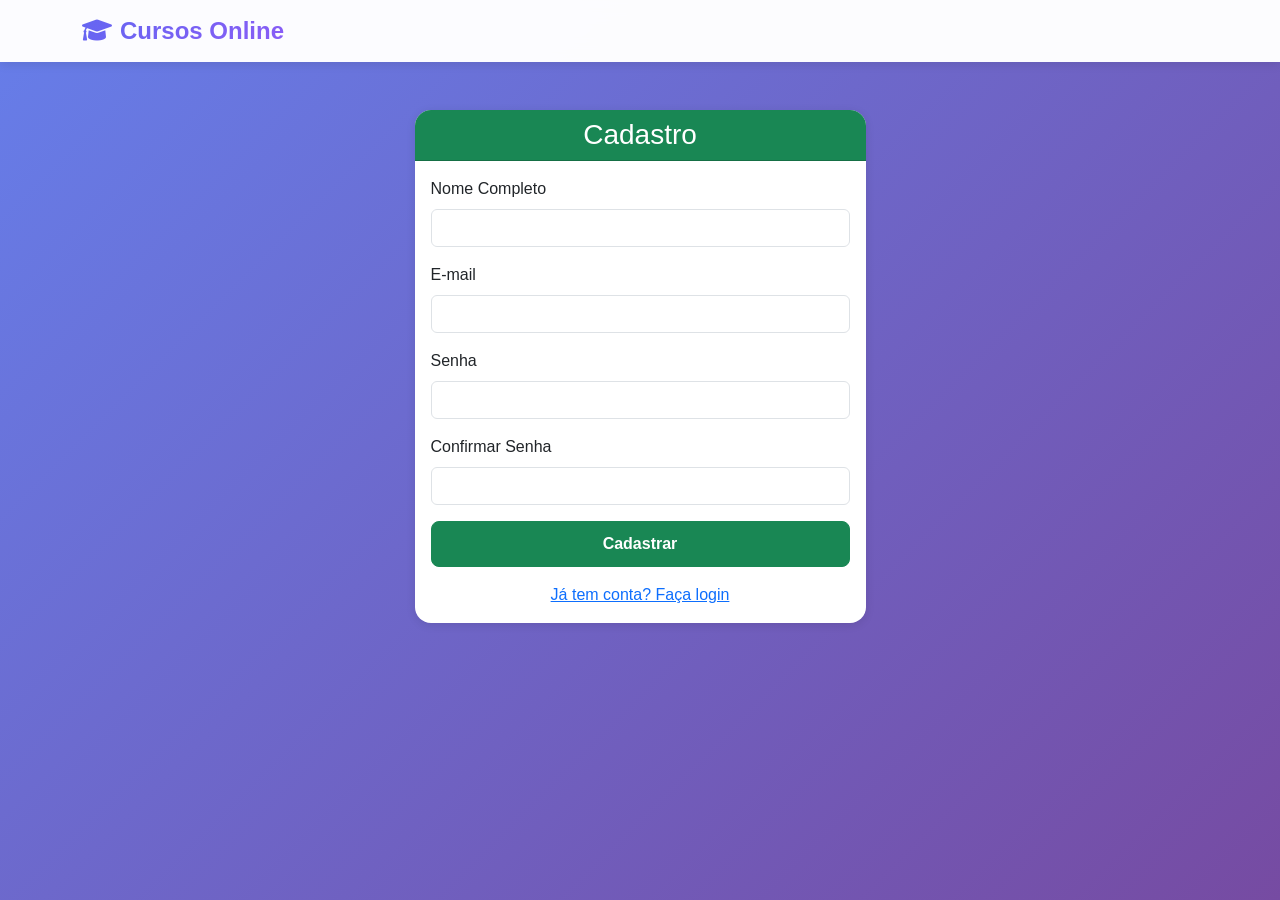
<file: frontend/cadastro.html>
<!DOCTYPE html>
<html lang="pt-br">
<head>
    <meta charset="UTF-8">
    <meta name="viewport" content="width=device-width, initial-scale=1.0">
    <title>Cadastro - Cursos Online</title>
    <link href="https://cdn.jsdelivr.net/npm/bootstrap@5.1.3/dist/css/bootstrap.min.css" rel="stylesheet">
    <link rel="stylesheet" href="https://cdnjs.cloudflare.com/ajax/libs/font-awesome/6.0.0/css/all.min.css">
    <link rel="stylesheet" href="css/style.css">
</head>
<body>
    <nav class="navbar navbar-expand-lg navbar-dark bg-dark sticky-top">
        <div class="container">
            <a class="navbar-brand" href="index.html">
                <i class="fas fa-graduation-cap me-2"></i>Cursos Online
            </a>
        </div>
    </nav>

    <div class="container mt-5">
        <div class="row justify-content-center">
            <div class="col-md-5">
                <div class="card">
                    <div class="card-header bg-success text-white text-center">
                        <h3 class="mb-0">Cadastro</h3>
                    </div>
                    <div class="card-body">
                        <form id="cadastroForm">
                            <div class="mb-3">
                                <label for="nome" class="form-label">Nome Completo</label>
                                <input type="text" class="form-control" id="nome" required>
                            </div>
                            <div class="mb-3">
                                <label for="email" class="form-label">E-mail</label>
                                <input type="email" class="form-control" id="email" required>
                            </div>
                            <div class="mb-3">
                                <label for="senha" class="form-label">Senha</label>
                                <input type="password" class="form-control" id="senha" required>
                            </div>
                            <div class="mb-3">
                                <label for="confirmar_senha" class="form-label">Confirmar Senha</label>
                                <input type="password" class="form-control" id="confirmar_senha" required>
                            </div>
                            <button type="submit" class="btn btn-success w-100">Cadastrar</button>
                            <div class="text-center mt-3">
                                <a href="login.html">Já tem conta? Faça login</a>
                            </div>
                        </form>
                    </div>
                </div>
            </div>
        </div>
    </div>

    <script src="https://cdn.jsdelivr.net/npm/bootstrap@5.1.3/dist/js/bootstrap.bundle.min.js"></script>
    <script src="js/script.js"></script>
    <script>
        document.getElementById('cadastroForm').addEventListener('submit', async function(e) {
            e.preventDefault();
            
            const senha = document.getElementById('senha').value;
            const confirmarSenha = document.getElementById('confirmar_senha').value;
            
            if (senha !== confirmarSenha) {
                mostrarNotificacao('As senhas não coincidem!', 'error');
                return;
            }
            
            const data = {
                nome: document.getElementById('nome').value,
                email: document.getElementById('email').value,
                senha: senha
            };
            
            const result = await apiRequest('/cadastro', 'POST', data);
            
            if (result && result.success) {
                mostrarNotificacao('Cadastro realizado com sucesso!', 'success');
                setTimeout(() => {
                    window.location.href = 'login.html';
                }, 1500);
            } else {
                mostrarNotificacao(result?.message || 'Erro ao cadastrar!', 'error');
            }
        });
    </script>
</body>
</html>
</file>
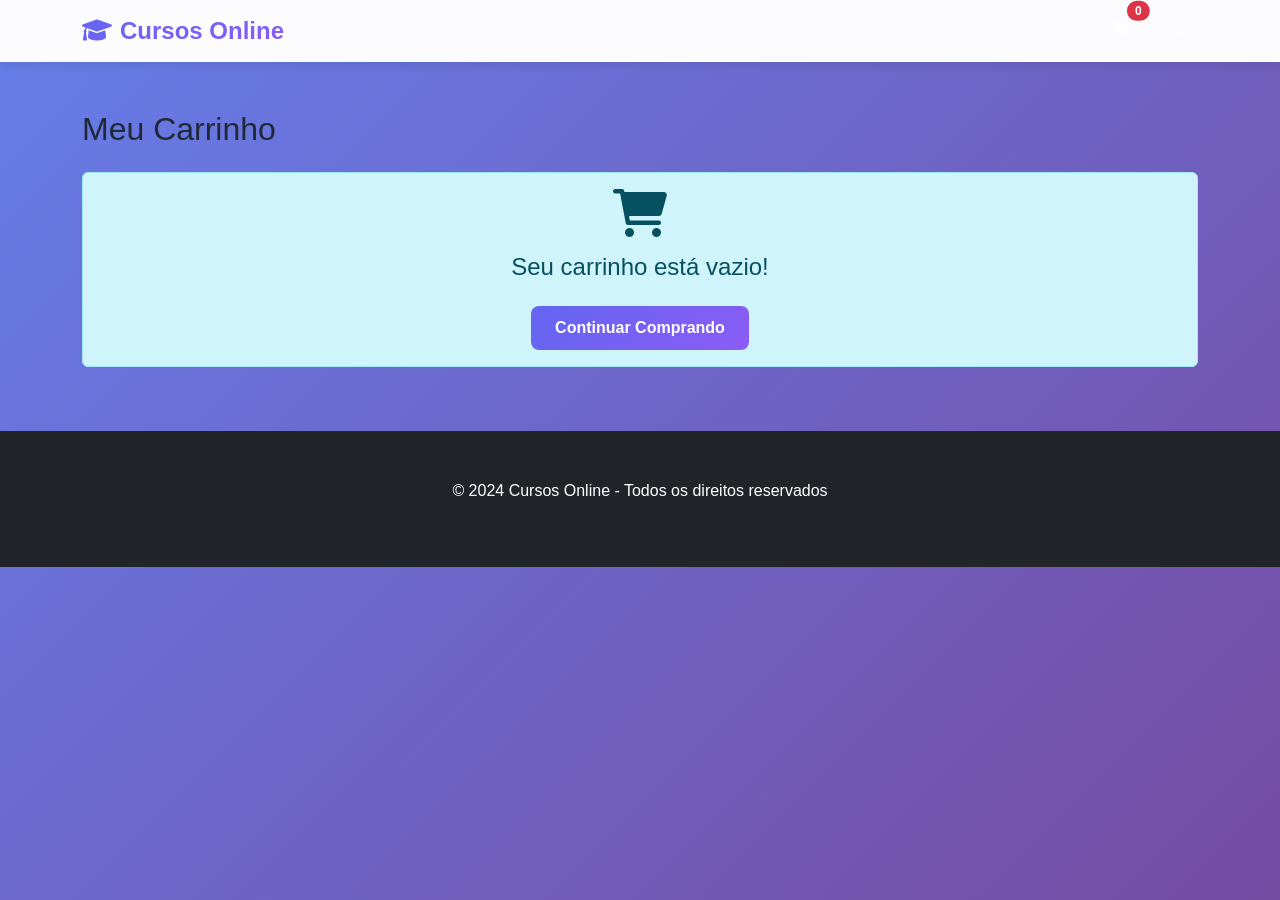
<file: frontend/carrinho.html>
<!DOCTYPE html>
<html lang="pt-br">
<head>
    <meta charset="UTF-8">
    <meta name="viewport" content="width=device-width, initial-scale=1.0">
    <title>Carrinho - Cursos Online</title>
    <link href="https://cdn.jsdelivr.net/npm/bootstrap@5.1.3/dist/css/bootstrap.min.css" rel="stylesheet">
    <link rel="stylesheet" href="https://cdnjs.cloudflare.com/ajax/libs/font-awesome/6.0.0/css/all.min.css">
    <link rel="stylesheet" href="css/style.css">
</head>
<body>
    <nav class="navbar navbar-expand-lg navbar-dark bg-dark sticky-top">
        <div class="container">
            <a class="navbar-brand" href="index.html">
                <i class="fas fa-graduation-cap me-2"></i>Cursos Online
            </a>
            <button class="navbar-toggler" type="button" data-bs-toggle="collapse" data-bs-target="#navbarNav">
                <span class="navbar-toggler-icon"></span>
            </button>
            <div class="collapse navbar-collapse" id="navbarNav">
                <ul class="navbar-nav me-auto">
                    <li class="nav-item">
                        <a class="nav-link" href="index.html">Início</a>
                    </li>
                    <li class="nav-item">
                        <a class="nav-link" href="cursos.html">Cursos</a>
                    </li>
                </ul>
                <ul class="navbar-nav">
                    <li class="nav-item">
                        <a class="nav-link position-relative" href="carrinho.html">
                            <i class="fas fa-shopping-cart"></i>
                            <span class="cart-count position-absolute top-0 start-100 translate-middle badge rounded-pill bg-danger" id="cartCount">0</span>
                        </a>
                    </li>
                    <li class="nav-item" id="authLinks">
                        <a class="nav-link" href="login.html">Entrar</a>
                    </li>
                </ul>
            </div>
        </div>
    </nav>

    <div class="container mt-5">
        <div class="row">
            <div class="col-12">
                <h2 class="mb-4">Meu Carrinho</h2>
                <div id="carrinhoContainer"></div>
            </div>
        </div>
    </div>

    <footer class="bg-dark text-white py-5 mt-5">
        <div class="container">
            <div class="text-center">
                <p>&copy; 2024 Cursos Online - Todos os direitos reservados</p>
            </div>
        </div>
    </footer>

    <script src="https://cdn.jsdelivr.net/npm/bootstrap@5.1.3/dist/js/bootstrap.bundle.min.js"></script>
    <script src="js/script.js"></script>
    <script>
        function carregarCarrinho() {
            const carrinho = getCarrinho();
            const container = document.getElementById('carrinhoContainer');
            
            if (carrinho.length === 0) {
                container.innerHTML = `
                    <div class="alert alert-info text-center">
                        <i class="fas fa-shopping-cart fa-3x mb-3"></i>
                        <h4>Seu carrinho está vazio!</h4>
                        <a href="cursos.html" class="btn btn-primary mt-3">Continuar Comprando</a>
                    </div>
                `;
                return;
            }
            
            let html = '<div class="table-responsive"><table class="table table-bordered"><thead><tr><th>Curso</th><th>Preço</th><th>Quantidade</th><th>Subtotal</th><th>Ação</th></tr></thead><tbody>';
            let total = 0;
            
            carrinho.forEach(item => {
                const subtotal = item.preco * item.quantidade;
                total += subtotal;
                
                html += `
                    <tr>
                        <td>${item.nome}</td>
                        <td>R$ ${item.preco.toFixed(2).replace('.', ',')}</td>
                        <td>
                            <input type="number" class="form-control" value="${item.quantidade}" 
                                   style="width: 80px" min="1" 
                                   onchange="atualizarQuantidade(${item.id}, this.value)">
                        </td>
                        <td>R$ ${subtotal.toFixed(2).replace('.', ',')}</td>
                        <td>
                            <button class="btn btn-danger btn-sm" onclick="removerDoCarrinho(${item.id})">
                                <i class="fas fa-trash"></i> Remover
                            </button>
                        </td>
                    </tr>
                `;
            });
            
            html += `</tbody><tfoot><tr><td colspan="3" class="text-end"><strong>Total:</strong></td><td colspan="2"><strong>R$ ${total.toFixed(2).replace('.', ',')}</strong></td></tr></tfoot></table></div>`;
            html += `<div class="text-end mt-3">
                        <a href="cursos.html" class="btn btn-secondary">Continuar Comprando</a>
                        <button class="btn btn-success" onclick="irParaCheckout()">Finalizar Compra</button>
                     </div>`;
            
            container.innerHTML = html;
        }
        
        function atualizarQuantidade(cursoId, quantidade) {
            let carrinho = getCarrinho();
            const item = carrinho.find(i => i.id == cursoId);
            if (item) {
                item.quantidade = parseInt(quantidade);
                salvarCarrinho(carrinho);
                carregarCarrinho();
                atualizarCarrinhoCount();
            }
        }
        
        function irParaCheckout() {
            const usuario = localStorage.getItem('usuario');
            if (!usuario) {
                mostrarNotificacao('Você precisa estar logado para finalizar a compra!', 'error');
                setTimeout(() => {
                    window.location.href = 'login.html';
                }, 1500);
                return;
            }
            window.location.href = 'checkout.html';
        }
        
        document.addEventListener('DOMContentLoaded', function() {
            carregarCarrinho();
            atualizarCarrinhoCount();
            verificarLogin();
        });
    </script>
</body>
</html>
</file>
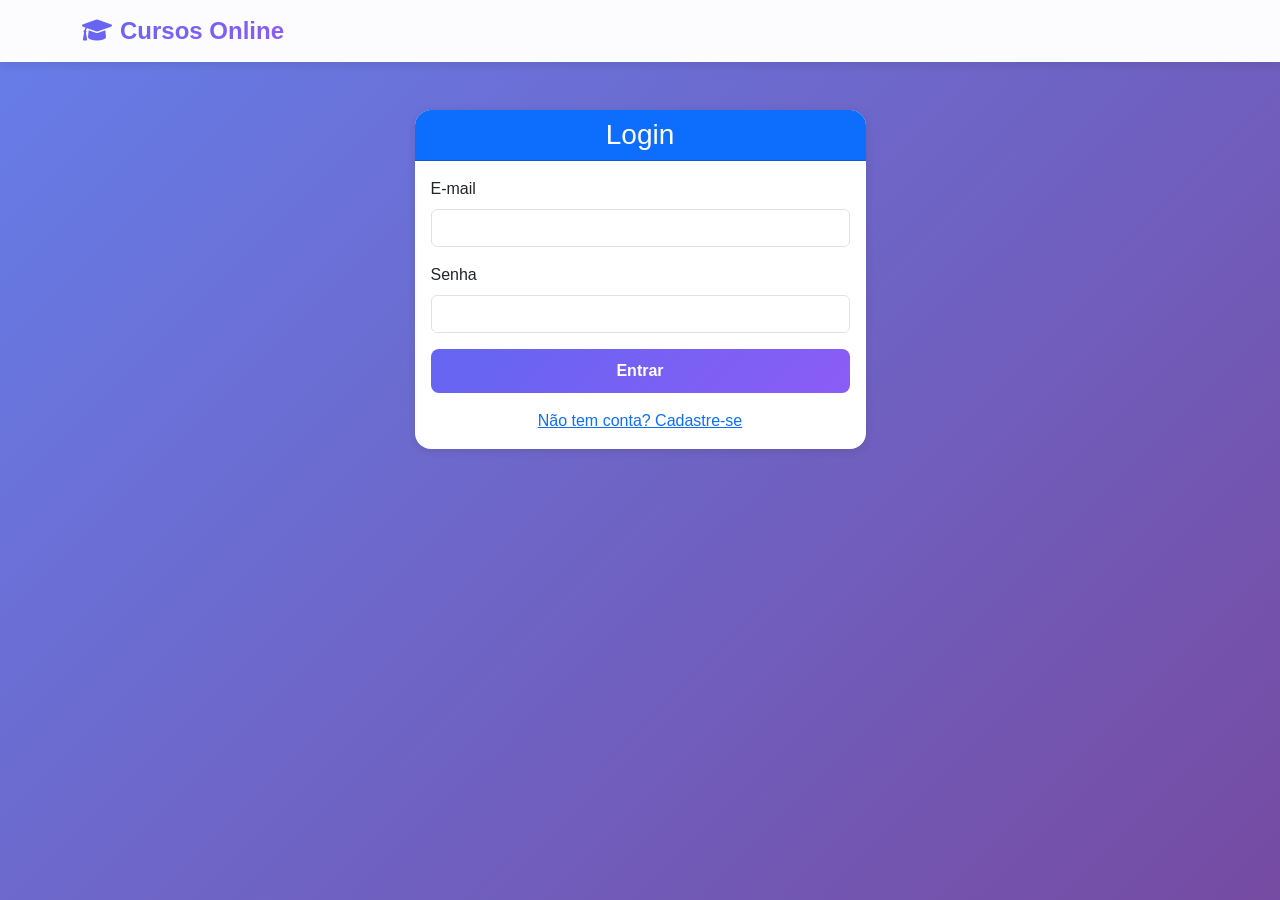
<file: frontend/login.html>
<!DOCTYPE html>
<html lang="pt-br">
<head>
    <meta charset="UTF-8">
    <meta name="viewport" content="width=device-width, initial-scale=1.0">
    <title>Login - Cursos Online</title>
    <link href="https://cdn.jsdelivr.net/npm/bootstrap@5.1.3/dist/css/bootstrap.min.css" rel="stylesheet">
    <link rel="stylesheet" href="https://cdnjs.cloudflare.com/ajax/libs/font-awesome/6.0.0/css/all.min.css">
    <link rel="stylesheet" href="css/style.css">
</head>
<body>
    <nav class="navbar navbar-expand-lg navbar-dark bg-dark sticky-top">
        <div class="container">
            <a class="navbar-brand" href="index.html">
                <i class="fas fa-graduation-cap me-2"></i>Cursos Online
            </a>
        </div>
    </nav>

    <div class="container mt-5">
        <div class="row justify-content-center">
            <div class="col-md-5">
                <div class="card">
                    <div class="card-header bg-primary text-white text-center">
                        <h3 class="mb-0">Login</h3>
                    </div>
                    <div class="card-body">
                        <form id="loginForm">
                            <div class="mb-3">
                                <label for="email" class="form-label">E-mail</label>
                                <input type="email" class="form-control" id="email" required>
                            </div>
                            <div class="mb-3">
                                <label for="senha" class="form-label">Senha</label>
                                <input type="password" class="form-control" id="senha" required>
                            </div>
                            <button type="submit" class="btn btn-primary w-100">Entrar</button>
                            <div class="text-center mt-3">
                                <a href="cadastro.html">Não tem conta? Cadastre-se</a>
                            </div>
                        </form>
                    </div>
                </div>
            </div>
        </div>
    </div>

    <script src="https://cdn.jsdelivr.net/npm/bootstrap@5.1.3/dist/js/bootstrap.bundle.min.js"></script>
    <script src="js/script.js"></script>
    <script>
        document.getElementById('loginForm').addEventListener('submit', async function(e) {
            e.preventDefault();
            
            const email = document.getElementById('email').value;
            const senha = document.getElementById('senha').value;
            
            const result = await apiRequest('/login', 'POST', { email, senha });
            
            if (result && result.success) {
                localStorage.setItem('usuario', JSON.stringify(result.user));
                mostrarNotificacao('Login realizado com sucesso!', 'success');
                setTimeout(() => {
                    window.location.href = 'index.html';
                }, 1000);
            } else {
                mostrarNotificacao(result?.message || 'Erro ao fazer login!', 'error');
            }
        });
    </script>
</body>
</html>
</file>
<file: frontend/css/style.css>
:root {
    --primary: #6366f1;
    --primary-dark: #4f46e5;
    --secondary: #8b5cf6;
    --success: #10b981;
    --danger: #ef4444;
    --warning: #f59e0b;
    --dark: #1f2937;
    --light: #f9fafb;
    --gray: #6b7280;
}

* {
    margin: 0;
    padding: 0;
    box-sizing: border-box;
}

body {
    font-family: 'Inter', -apple-system, BlinkMacSystemFont, 'Segoe UI', Roboto, sans-serif;
    background: linear-gradient(135deg, #667eea 0%, #764ba2 100%);
    min-height: 100vh;
    color: var(--dark);
}

.navbar {
    background: rgba(255, 255, 255, 0.98) !important;
    backdrop-filter: blur(10px);
    box-shadow: 0 2px 10px rgba(0,0,0,0.1);
}

.navbar-brand {
    font-size: 1.5rem;
    font-weight: 800;
    background: linear-gradient(135deg, var(--primary) 0%, var(--secondary) 100%);
    -webkit-background-clip: text;
    -webkit-text-fill-color: transparent;
}

.hero-section {
    background: linear-gradient(135deg, #667eea 0%, #764ba2 100%);
    padding: 5rem 0;
    border-radius: 0 0 2rem 2rem;
    margin-bottom: 3rem;
    color: white;
}

.hero-title {
    font-size: 3rem;
    font-weight: 800;
    margin-bottom: 1rem;
    animation: fadeInUp 0.8s ease;
}

.hero-subtitle {
    font-size: 1.25rem;
    margin-bottom: 2rem;
    animation: fadeInUp 0.8s ease 0.2s both;
}

@keyframes fadeInUp {
    from {
        opacity: 0;
        transform: translateY(30px);
    }
    to {
        opacity: 1;
        transform: translateY(0);
    }
}

.card {
    border: none;
    border-radius: 1rem;
    overflow: hidden;
    transition: all 0.3s ease;
    box-shadow: 0 2px 10px rgba(0,0,0,0.1);
}

.card:hover {
    transform: translateY(-10px);
    box-shadow: 0 10px 30px rgba(0,0,0,0.2);
}

.card-img-top {
    height: 220px;
    object-fit: cover;
}

.btn {
    border-radius: 0.5rem;
    padding: 0.625rem 1.5rem;
    font-weight: 600;
    transition: all 0.3s ease;
    position: relative;
    overflow: hidden;
}

.btn-primary {
    background: linear-gradient(135deg, var(--primary) 0%, var(--secondary) 100%);
    border: none;
}

.btn-primary:hover {
    transform: translateY(-2px);
    box-shadow: 0 4px 12px rgba(99, 102, 241, 0.4);
}

.price-tag {
    font-size: 1.5rem;
    font-weight: 700;
    color: var(--primary);
    margin: 1rem 0;
}

.category-card {
    cursor: pointer;
    transition: all 0.3s ease;
    text-align: center;
    padding: 1.5rem;
}

.category-card:hover {
    transform: translateY(-5px);
    box-shadow: 0 10px 30px rgba(0,0,0,0.2);
}

.category-icon {
    font-size: 3rem;
    color: var(--primary);
    margin-bottom: 1rem;
}

.testimonial-card {
    background: white;
    border-radius: 1rem;
    padding: 1.5rem;
    height: 100%;
    box-shadow: 0 2px 10px rgba(0,0,0,0.1);
    transition: all 0.3s ease;
}

.testimonial-card:hover {
    transform: translateY(-5px);
    box-shadow: 0 10px 30px rgba(0,0,0,0.2);
}

.quote-icon {
    font-size: 2rem;
    color: var(--primary);
    opacity: 0.5;
    margin-bottom: 1rem;
}

.cta-section {
    background: linear-gradient(135deg, var(--primary) 0%, var(--secondary) 100%);
    color: white;
    padding: 4rem;
    border-radius: 1rem;
    margin: 2rem 0;
}

.toast-notification {
    position: fixed;
    bottom: 20px;
    right: 20px;
    background: white;
    border-radius: 0.5rem;
    padding: 1rem 1.5rem;
    box-shadow: 0 5px 20px rgba(0,0,0,0.2);
    display: flex;
    align-items: center;
    gap: 1rem;
    animation: slideInRight 0.3s ease;
    z-index: 1000;
}

.toast-success {
    border-left: 4px solid var(--success);
}

.toast-error {
    border-left: 4px solid var(--danger);
}

@keyframes slideInRight {
    from {
        opacity: 0;
        transform: translateX(100%);
    }
    to {
        opacity: 1;
        transform: translateX(0);
    }
}

.cart-item {
    background: white;
    border-radius: 1rem;
    padding: 1rem;
    margin-bottom: 1rem;
    display: flex;
    align-items: center;
    justify-content: space-between;
}

.cart-total {
    background: linear-gradient(135deg, var(--primary) 0%, var(--secondary) 100%);
    color: white;
    border-radius: 1rem;
    padding: 1.5rem;
    margin-top: 2rem;
}

@media (max-width: 768px) {
    .hero-title {
        font-size: 2rem;
    }
    
    .cta-section {
        padding: 2rem;
    }
    
    .cart-item {
        flex-direction: column;
        text-align: center;
        gap: 1rem;
    }
}
</file>
